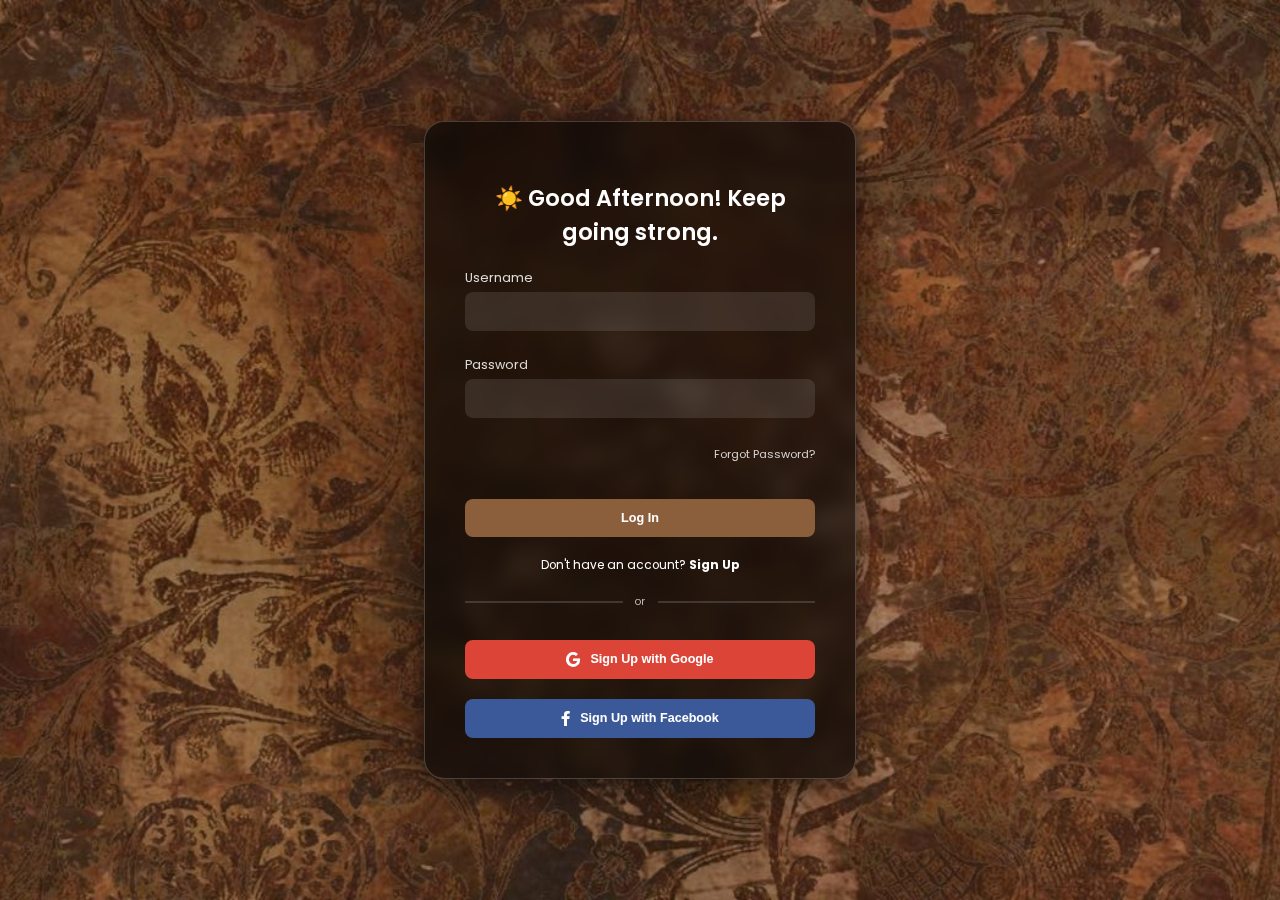
<file: Skill_Lab/Login_Project/index.html>
<!DOCTYPE html>
<html lang="en">
<head>
  <meta charset="UTF-8">
  <meta name="viewport" content="width=device-width, initial-scale=1.0">
  <title>AI Login Page</title>
  <!-- Google Fonts -->
  <link href="https://fonts.googleapis.com/css2?family=Poppins:wght@300;400;600&display=swap" rel="stylesheet">
  <link rel="stylesheet" href="style.css">
  <link rel="stylesheet" href="https://cdnjs.cloudflare.com/ajax/libs/font-awesome/6.0.0-beta3/css/all.min.css">
</head>
<body>
  <div class="login-container">
    <div class="login-box">
      <h2 id="ai-greeting">Welcome Back</h2>
      <form id="login-form">
        <div class="input-group">
          <label for="username">Username</label>
          <input type="text" id="username" name="username" required>
        </div>
        <div class="input-group">
          <label for="password">Password</label>
          <input type="password" id="password" name="password" required>
          <small id="password-feedback"></small>
        </div>
        <div class="options">
          <a href="#" class="forgot-password">Forgot Password?</a>
        </div>
        <button type="submit" class="login-btn">Log In</button>
      </form>
      <p class="signup-link">Don't have an account? <a href="#">Sign Up</a></p>
      <div class="divider">or</div>
      <div class="social-login">
        <button class="social-btn google-btn">
          <i class="fab fa-google"></i> Sign Up with Google
        </button>
        <button class="social-btn facebook-btn">
          <i class="fab fa-facebook-f"></i> Sign Up with Facebook
        </button>
      </div>
    </div>
  </div>
  <script src="script.js"></script>
</body>
</html>
</file>
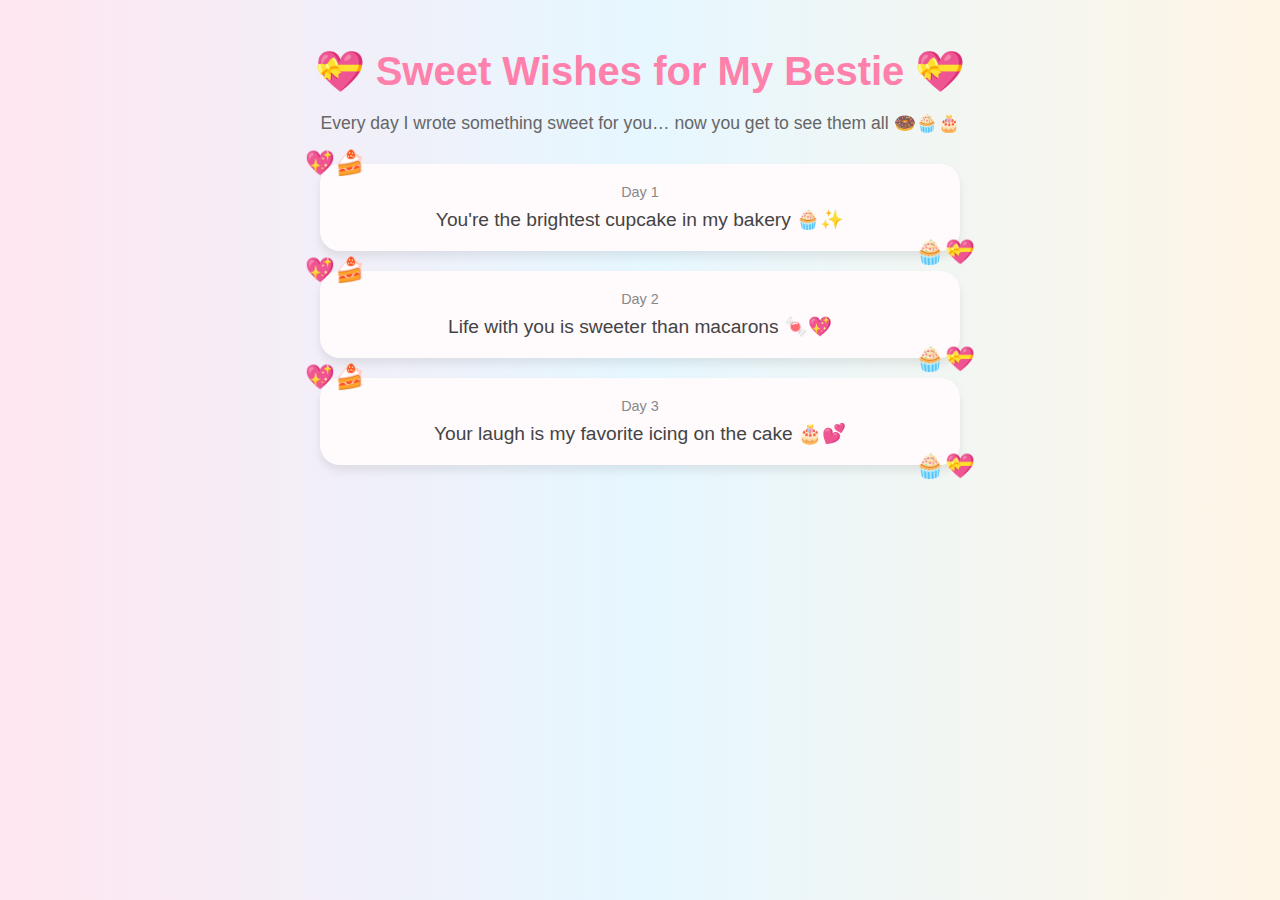
<file: Skill_Lab/BithdaySite_Project/Untitled-1.html>
<index.html>
<html lang="en">
<head>
  <meta charset="UTF-8" />
  <meta name="viewport" content="width=device-width, initial-scale=1.0"/>
  <title>Birthday Wishes for My Bestie 🎉</title>
  <style>
    body {
      font-family: "Comic Sans MS", cursive, sans-serif;
      background: linear-gradient(to right, #ffe6f0, #e6f7ff, #fff5e6);
      color: #444;
      text-align: center;
      padding: 40px;
      overflow-x: hidden;
    }
    h1 {
      font-size: 2.5rem;
      margin-bottom: 10px;
      color: #ff80aa;
      animation: floatTitle 3s ease-in-out infinite;
    }
    p {
      margin-bottom: 30px;
      color: #666;
      font-size: 1.1rem;
    }
    .wish {
      background: #fffafc;
      padding: 20px;
      margin: 20px auto;
      border-radius: 20px;
      max-width: 600px;
      box-shadow: 0px 6px 10px rgba(0,0,0,0.08);
      font-size: 1.2rem;
      position: relative;
    }
    .wish::before {
      content: "💖🍰";
      position: absolute;
      top: -15px;
      left: -15px;
      font-size: 1.5rem;
    }
    .wish::after {
      content: "🧁💝";
      position: absolute;
      bottom: -15px;
      right: -15px;
      font-size: 1.5rem;
    }
    .date {
      font-size: 0.9rem;
      color: #888;
      margin-bottom: 8px;
    }

    /* Floating animation for title */
    @keyframes floatTitle {
      0%, 100% { transform: translateY(0); }
      50% { transform: translateY(-10px); }
    }

    /* Floating hearts */
    .heart {
      position: fixed;
      bottom: -50px;
      font-size: 1.5rem;
      animation: floatHearts 6s linear infinite;
      opacity: 0.7;
    }
    @keyframes floatHearts {
      0% { transform: translateY(0) scale(1); opacity: 0.8; }
      100% { transform: translateY(-110vh) scale(1.3); opacity: 0; }
    }
  </style>
</head>
<body>
  <h1>💝 Sweet Wishes for My Bestie 💝</h1>
  <p>Every day I wrote something sweet for you… now you get to see them all 🍩🧁🎂</p>
  <div id="wishes"></div>

  <!-- floating hearts -->
  <div class="heart" style="left:10%;">💖</div>
  <div class="heart" style="left:30%; animation-delay: 2s;">🍩</div>
  <div class="heart" style="left:50%; animation-delay: 4s;">🧁</div>
  <div class="heart" style="left:70%; animation-delay: 1s;">🎂</div>
  <div class="heart" style="left:90%; animation-delay: 3s;">💝</div>

  <script>
    // Add your wishes here
    const wishes = [
      { date: "Day 1", text: "You're the brightest cupcake in my bakery 🧁✨" },
      { date: "Day 2", text: "Life with you is sweeter than macarons 🍬💖" },
      { date: "Day 3", text: "Your laugh is my favorite icing on the cake 🎂💕" },
      // keep adding more...
    ];

    const wishesContainer = document.getElementById("wishes");

    wishes.forEach(wish => {
      const wishDiv = document.createElement("div");
      wishDiv.classList.add("wish");

      wishDiv.innerHTML = `
        <div class="date">${wish.date}</div>
        <div>${wish.text}</div>
      `;

      wishesContainer.appendChild(wishDiv);
    });
  </script>
</body>
</html>
</file>
<file: Skill_Lab/Login_Project/style.css>
body {
  font-family: 'Poppins', sans-serif;
  font-size: 14px;
  display: flex;
  justify-content: center;
  align-items: center;
  min-height: 100vh;
  margin: 0;
  background: url("texture.jpg") no-repeat center center fixed;
  background-size: cover;
  color: #fff;
  overflow: hidden;
}

.login-container {
  perspective: 1000px;
}

.login-box {
  width: 350px;
  padding: 40px;
  background: rgba(0, 0, 0, 0.6);
  backdrop-filter: blur(10px);
  border-radius: 20px;
  border: 1px solid rgba(255, 255, 255, 0.2);
  box-shadow: 0 8px 32px rgba(0, 0, 0, 0.6);
  text-align: center;
  transform-style: preserve-3d;
  animation: fadeIn 1s ease-in-out forwards;
}

h2 {
  margin-bottom: 20px;
  font-size: 1.6em;
  font-weight: 600;
}

.input-group {
  margin-bottom: 25px;
  text-align: left;
}

.input-group label {
  display: block;
  font-size: 0.9em;
  margin-bottom: 5px;
  color: rgba(255, 255, 255, 0.85);
}

.input-group input {
  width: 100%;
  padding: 12px;
  background: rgba(255, 255, 255, 0.1);
  border: none;
  outline: none;
  border-radius: 8px;
  color: #fff;
  font-size: 0.95em;
  box-sizing: border-box;
}

.input-group small {
  display: block;
  margin-top: 5px;
  font-size: 0.75em;
}

.options {
  text-align: right;
  margin-bottom: 25px;
}

.options a {
  color: #fff;
  text-decoration: none;
  font-size: 0.8em;
  opacity: 0.8;
  transition: opacity 0.3s;
}

.options a:hover {
  opacity: 1;
}

.login-btn,
.social-btn {
  width: 100%;
  padding: 12px;
  border: none;
  border-radius: 8px;
  cursor: pointer;
  font-size: 0.9em;
  font-weight: bold;
  margin-top: 10px;
  transition: transform 0.3s, background-color 0.3s;
}

.login-btn {
  background: #8b5e3c;
  color: #fff;
}

.login-btn:hover {
  background: #6e462c;
  transform: scale(1.05);
}

.signup-link {
  margin-top: 20px;
  font-size: 0.85em;
}

.signup-link a {
  color: #fff;
  text-decoration: none;
  font-weight: bold;
  transition: color 0.3s;
}

.signup-link a:hover {
  color: #d4a373;
}

.divider {
  margin: 20px 0;
  position: relative;
  font-size: 0.75em;
  color: rgba(255, 255, 255, 0.7);
}

.divider::before,
.divider::after {
  content: '';
  position: absolute;
  width: 45%;
  height: 1px;
  background: rgba(255, 255, 255, 0.3);
  top: 50%;
  transform: translateY(-50%);
}

.divider::before {
  left: 0;
}

.divider::after {
  right: 0;
}

.social-login {
  display: flex;
  flex-direction: column;
  gap: 10px;
}

.social-btn {
  display: flex;
  align-items: center;
  justify-content: center;
  gap: 10px;
  color: #fff;
}

.google-btn {
  background: #db4437;
}

.google-btn:hover {
  background: #c33126;
  transform: scale(1.05);
}

.facebook-btn {
  background: #3b5998;
}

.facebook-btn:hover {
  background: #2d4373;
  transform: scale(1.05);
}

.social-btn i {
  font-size: 1.2em;
}

@keyframes fadeIn {
  from {
    opacity: 0;
    transform: translateY(50px);
  }
  to {
    opacity: 1;
    transform: translateY(0);
  }
}
</file>
